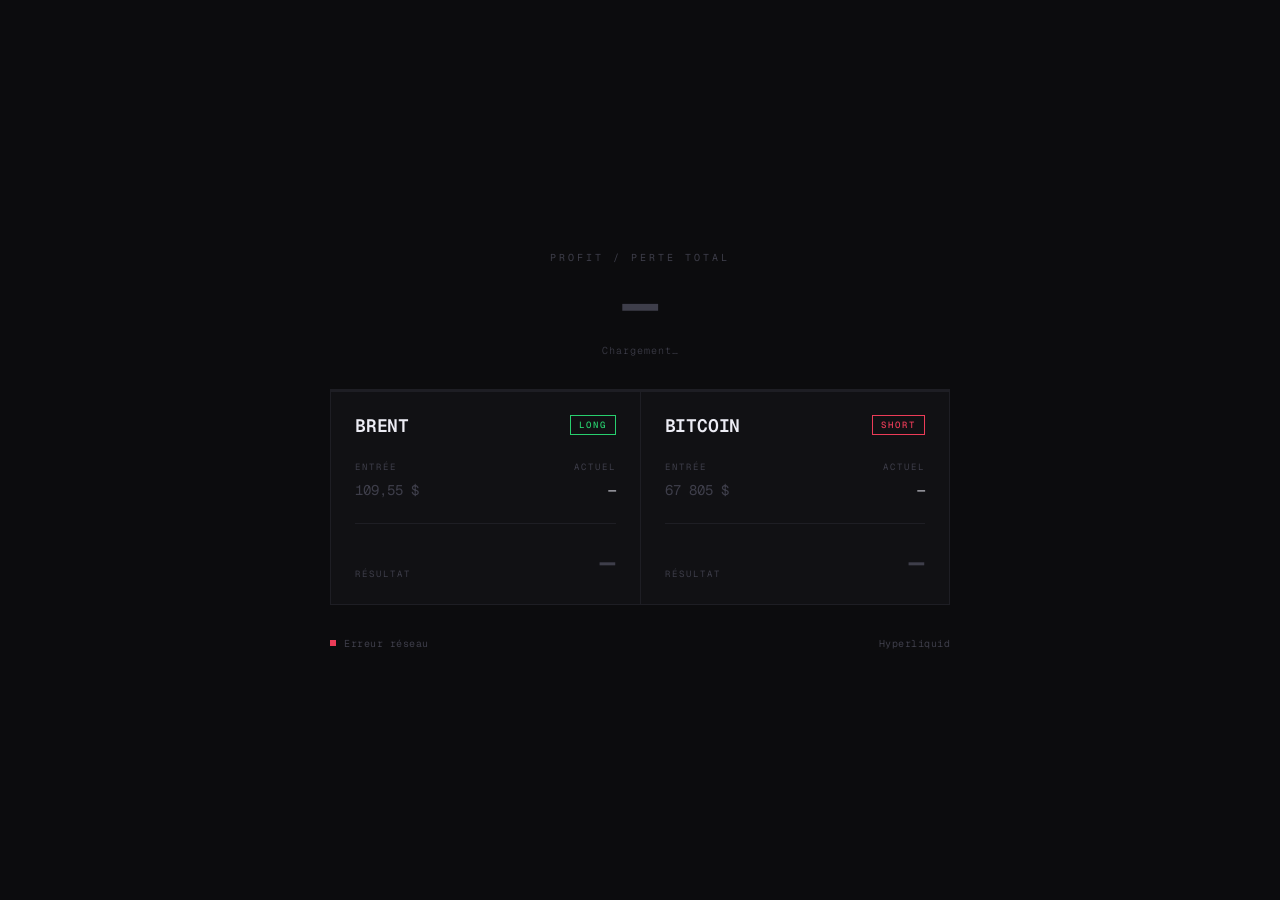
<file: public/index.html>
<!doctype html>
<html lang="fr">
    <head>
        <meta charset="UTF-8" />
        <meta name="robots" content="noindex" />
        <meta name="viewport" content="width=device-width, initial-scale=1.0" />
        <meta name="description" content="Trades Martin" />
        <link rel="icon" href="assets/icons/favicon.ico" type="image/x-icon" />
        <link rel="stylesheet" href="style.css" />
        <title>Trades Martin</title>
    </head>
    <body>
        <main>
            <!-- ── Total P&L ── -->
            <div class="pnl-total">
                <p class="pnl-total__label">Profit / Perte total</p>
                <p class="summary__amount" id="totalPnl">—</p>
                <p class="pnl-total__time" id="totalTime">Chargement…</p>
            </div>

            <!-- ── Position cards ── -->
            <div class="positions">
                <article class="card" id="cardBrent">
                    <div class="card__head">
                        <h2 class="card__name">BRENT</h2>
                        <span class="badge badge--long">LONG</span>
                    </div>
                    <dl class="card__prices">
                        <div>
                            <dt>Entrée</dt>
                            <dd>109,55 $</dd>
                        </div>
                        <div class="right">
                            <dt>Actuel</dt>
                            <dd class="live" id="brentPrice">—</dd>
                        </div>
                    </dl>
                    <div class="card__result">
                        <span class="result__label">Résultat</span>
                        <div class="result__values">
                            <span class="result__usd" id="brentPnl">—</span>
                            <span class="result__pct" id="brentPct"></span>
                        </div>
                    </div>
                </article>

                <article class="card" id="cardBtc">
                    <div class="card__head">
                        <h2 class="card__name">BITCOIN</h2>
                        <span class="badge badge--short">SHORT</span>
                    </div>
                    <dl class="card__prices">
                        <div>
                            <dt>Entrée</dt>
                            <dd>67 805 $</dd>
                        </div>
                        <div class="right">
                            <dt>Actuel</dt>
                            <dd class="live" id="btcPrice">—</dd>
                        </div>
                    </dl>
                    <div class="card__result">
                        <span class="result__label">Résultat</span>
                        <div class="result__values">
                            <span class="result__usd" id="btcPnl">—</span>
                            <span class="result__pct" id="btcPct"></span>
                        </div>
                    </div>
                </article>
            </div>

            <!-- ── Status bar ── -->
            <footer class="statusbar">
                <div class="statusbar__left">
                    <span class="dot" id="dot"></span>
                    <span id="statusTxt">Chargement…</span>
                </div>
                <span>Hyperliquid</span>
            </footer>
        </main>
        <script src="main.js"></script>
    </body>
</html>
</file>
<file: public/style.css>
@import url("https://fonts.googleapis.com/css2?family=Geist+Mono:wght@100..900&family=Geist:wght@100..900&display=swap");

/* ── Reset ── */

*, *::before, *::after {
    margin: 0;
    padding: 0;
    box-sizing: border-box;
    overscroll-behavior: none;
}

html, body {
    width: 100%;
    scrollbar-width: none;
    -webkit-text-size-adjust: 100%;
    -webkit-font-smoothing: antialiased;
}

/* ── Tokens ── */

:root {
    --bg: #0c0c0e;
    --surface: #111114;
    --border: #1e1e24;
    --profit: #28cf6e;
    --loss: #ec3c58;
    --muted: #3e3e4a;
    --text: #d4d4de;
    --bright: #ededf5;

    --sp-1: 4px;
    --sp-2: 8px;
    --sp-3: 12px;
    --sp-4: 16px;
    --sp-5: 20px;
    --sp-6: 24px;
    --sp-8: 32px;
    --sp-10: 40px;

    --max-w: 620px;
    --mono: "Geist Mono", monospace;
}

/* ── Body ── */

body {
    display: flex;
    justify-content: center;
    align-items: center;
    min-block-size: 100dvh;
    padding-block: var(--sp-10);
    padding-inline: var(--sp-4);
    background: var(--bg);
    color: var(--text);
    font-family: var(--mono);
}

/* ── Main layout ── */

main {
    display: flex;
    flex-direction: column;
    align-items: center;
    gap: var(--sp-8);
    width: 100%;
    max-inline-size: var(--max-w);
}

/* ── Total P&L ── */

.pnl-total {
    display: flex;
    flex-direction: column;
    align-items: center;
    gap: var(--sp-2);
    text-align: center;
    animation: rise 0.5s ease both;
}

.pnl-total__label {
    font-size: 10px;
    font-weight: 400;
    letter-spacing: 3px;
    text-transform: uppercase;
    color: var(--muted);
}

/* JS sets className = "summary__amount profit|loss" */
.summary__amount {
    font-size: clamp(40px, 11vw, 64px);
    font-weight: 600;
    line-height: 1;
    color: var(--muted);
    transition: color 0.5s ease;
}

.summary__amount.profit {
    color: var(--profit);
}

.summary__amount.loss {
    color: var(--loss);
}

.pnl-total__time {
    font-size: 10px;
    font-weight: 300;
    letter-spacing: 1px;
    color: var(--muted);
}

/* ── Positions grid ── */

.positions {
    display: grid;
    grid-template-columns: 1fr;
    gap: 1px;
    width: 100%;
    background: var(--border);
    border: 1px solid var(--border);
    animation: rise 0.5s 0.08s ease both;
}

@media (min-width: 500px) {
    
    .positions {
        grid-template-columns: 1fr 1fr;
    }

}

/* ── Card ── */

.card {
    display: flex;
    flex-direction: column;
    gap: var(--sp-6);
    padding: var(--sp-5);
    background: var(--surface);
    box-shadow: inset 0 2px 0 var(--border);
    transition: box-shadow 0.4s ease;
}

@media (min-width: 400px) {
    
    .card {
        padding: var(--sp-6);
    }

}

/*
.card.profit {
    box-shadow: inset 0 2px 0 var(--profit);
}

.card.loss {
    box-shadow: inset 0 2px 0 var(--loss);
}
*/

/* ── Card head ── */

.card__head {
    display: flex;
    justify-content: space-between;
    align-items: center;
}

.card__name {
    font-size: clamp(15px, 4.5vw, 18px);
    font-weight: 600;
    color: var(--bright);
    letter-spacing: -0.2px;
}

.badge {
    font-size: 9px;
    font-weight: 500;
    letter-spacing: 2px;
    padding-block: 3px;
    padding-inline: var(--sp-2);
    border: 1px solid currentColor;
    flex-shrink: 0;
    color: var(--muted);
}

.badge--long {
    color: var(--profit);
}

.badge--short {
    color: var(--loss);
}

/* ── Price pairs (dl > div > dt + dd) ── */

.card__prices {
    display: flex;
    justify-content: space-between;
    padding-block-end: var(--sp-6);
    border-block-end: 1px solid var(--border);
}

.card__prices > div {
    display: flex;
    flex-direction: column;
    gap: var(--sp-2);
}

.card__prices > div.right {
    text-align: end;
}

.card__prices dt {
    font-size: 9px;
    letter-spacing: 2px;
    text-transform: uppercase;
    color: var(--muted);
}

.card__prices dd {
    font-size: clamp(12px, 3.2vw, 14px);
    color: var(--muted);
}

.card__prices dd.live {
    color: var(--text);
}

/* ── Card result ── */

.card__result {
    display: flex;
    justify-content: space-between;
    align-items: flex-end;
}

.result__label {
    font-size: 9px;
    letter-spacing: 2px;
    text-transform: uppercase;
    color: var(--muted);
}

.result__values {
    display: flex;
    flex-direction: column;
    align-items: flex-end;
    gap: var(--sp-1);
}

/* JS sets className = "result__usd profit|loss" */
.result__usd {
    font-size: clamp(22px, 6vw, 28px);
    font-weight: 600;
    line-height: 1;
    color: var(--muted);
    transition: color 0.4s ease;
}

/* JS sets className = "result__pct profit|loss" */
.result__pct {
    font-size: 11px;
    font-weight: 300;
    color: var(--muted);
    transition: color 0.4s ease;
}

.result__usd.profit {
    color: var(--profit);
}

.result__usd.loss {
    color: var(--loss);
}

.result__pct.profit {
    color: var(--profit);
    opacity: 0.65;
}

.result__pct.loss {
    color: var(--loss);
    opacity: 0.65;
}

/* ── Status bar ── */

.statusbar {
    display: flex;
    justify-content: space-between;
    align-items: center;
    width: 100%;
    animation: rise 0.5s 0.16s ease both;
}

.statusbar__left {
    display: flex;
    align-items: center;
    gap: var(--sp-2);
}

.statusbar__left span, .statusbar > span {
    font-size: 10px;
    letter-spacing: 0.5px;
    color: var(--muted);
}

.dot {
    flex-shrink: 0;
    width: 6px;
    height: 6px;
    background: var(--border);
    transition: background 0.3s ease;
}

.dot.live {
    background: var(--profit);
    animation: blink 2s infinite;
}

.dot.err {
    background: var(--loss);
}

/* ── Animations ── */

@keyframes rise {
    
    from {
        opacity: 0;
        transform: translateY(10px);
    }
    
    to {
        opacity: 1;
        transform: translateY(0);
    }

}

@keyframes blink {
    
    0%, 100% {
        opacity: 1;
    }

    50% {
        opacity: 0.3;
    }

}
</file>
